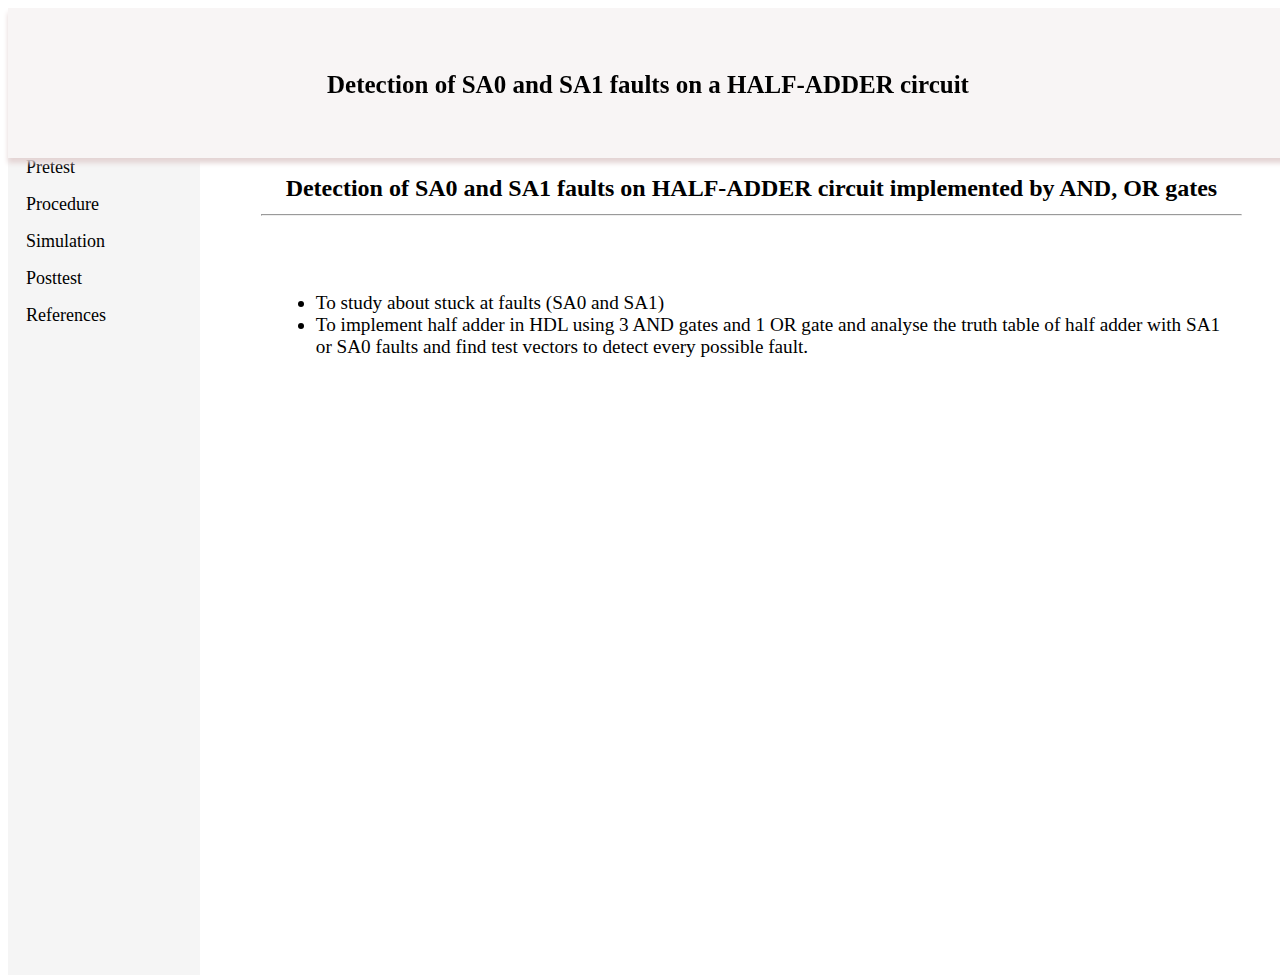
<file: html/index.html>
<!DOCTYPE html>
<html lang="en">
<head>
    <meta charset="UTF-8">
    <title>Aim</title>

    <script src="https://ajax.googleapis.com/ajax/libs/jquery/3.5.1/jquery.min.js"></script>
    <link href="https://cdn.jsdelivr.net/npm/bootstrap@5.0.0-beta3/dist/css/bootstrap.min.css" rel="stylesheet" integrity="sha384-eOJMYsd53ii+scO/bJGFsiCZc+5NDVN2yr8+0RDqr0Ql0h+rP48ckxlpbzKgwra6" crossorigin="anonymous">
    <script src="https://cdn.jsdelivr.net/npm/@popperjs/core@2.9.1/dist/umd/popper.min.js" integrity="sha384-SR1sx49pcuLnqZUnnPwx6FCym0wLsk5JZuNx2bPPENzswTNFaQU1RDvt3wT4gWFG" crossorigin="anonymous"></script>
    <script src="https://cdn.jsdelivr.net/npm/bootstrap@5.0.0-beta3/dist/js/bootstrap.min.js" integrity="sha384-j0CNLUeiqtyaRmlzUHCPZ+Gy5fQu0dQ6eZ/xAww941Ai1SxSY+0EQqNXNE6DZiVc" crossorigin="anonymous"></script>
    <link rel="stylesheet" href="https://cdn.jsdelivr.net/npm/bootstrap-icons@1.5.0/font/bootstrap-icons.css">
    <link rel="stylesheet" type="text/css" href="../css/style.css" />
    <link rel="stylesheet" type="text/css" href="../css/banner.css" />
    <link rel="stylesheet" type="text/css" href="../css/sidebar-style.css" />

    <style>
        ol li{
            list-style-type: none;
        }
    </style>
</head>
<body>
    <nav class="navbar header">
        <div class="row text-white navbar-row ">
<!--            <div class="col-2">-->
<!--                <img src="images/NITK.svg" class="inline-block nitk-logo">-->
<!--                <div class="inline-block banner-text">-->
<!--                    <h6 class="banner-text inline-block">NIT Surathkal</h6>-->
<!--                    <h6 class="banner-text">DDS Mini Project</h6>-->
<!--                </div>-->

<!--            </div>-->
            <div class="col center navbar-header">
                <h6 class="center inline-block navbar-header">
                    Detection of SA0 and SA1 faults on a HALF-ADDER circuit
                </h6>
            </div>
        </div>
    </nav>
    <div class="container-fluid">

        <div class="sidebar inline-block sidebar-font">
<!--            <iframe src="sidebar.html"></iframe>-->
            <div class="section selected">
                <a href="index.html" class="section-link selected">Aim</a>
            </div>
            <div class="section">
                <a href="theory.html" class="section-link">Theory</a>
            </div>
            <div class="section">
                <a href="pretest.html" class="section-link">Pretest</a>
            </div>
            <div class="section">
                <a href="procedure.html" class="section-link">Procedure</a>
            </div>
            <div class="section">
                <a href="simulation.html" class="section-link">Simulation</a>
            </div>
            <div class="section">
                <a href="posttest.html" class="section-link">Posttest</a>
            </div>
            <div class="section">
                <a href="references.html" class="section-link">References</a>
            </div>
        </div>

        <div class = 'text-body'>
            <div style = "text-align: center;">
                <h2>

                <b>
                    Detection of SA0 and SA1 faults on HALF-ADDER circuit implemented by AND, OR gates
                </b>
                <hr>
                </h2>
                
            </div>
            <div class = "text-regular">
                <br>
                <ul>
                    <li>To study about stuck at faults (SA0 and SA1)</li>
                    <li>
                        To implement half adder in HDL using 3 AND gates and 1 OR gate and analyse the truth table of half adder with SA1 or SA0 faults and find test vectors to detect every possible fault.
                    </li>
                </ul>

            </div>
            
        </div>

        
    </div>

<!--    <div>-->
<!--        <div class="modal fade times-new-roman" id="aboutModal" tabindex="-1" role="dialog">-->
<!--            <div class="modal-dialog" role="document">-->
<!--                <div class="modal-content">-->
<!--                    <div class="modal-header">-->
<!--                        <h5 class="modal-title" style="font-weight: bold">About Project</h5>-->
<!--                        <button type="button" class="btn close  " style="border: none" data-bs-dismiss="modal" aria-label="Close">-->
<!--                            <span aria-hidden="true">&times;</span>-->
<!--                        </button>-->
<!--                    </div>-->
<!--                    <div class="modal-body">-->
<!--                        <h6>Project 8 done by group 8 under guidance of Prof. Biswajit R</h6>-->

<!--                        <p>-->
<!--                            <p style="margin: 0">Group Members </p>-->
<!--                            <hr style="margin: 10px; padding: 0">-->
<!--                            <ol class="list-group">-->
<!--                                <li>Rohan Rajaram Kamat(201CS147) </li>-->
<!--                                <li>Abhishek S(201CS103) </li>-->
<!--                                <li>Rakshith M(201CS146)</li>-->
<!--                                <li>Gokulraj M(201CS218) </li>-->
<!--                                <li>Amogh Umesh(201CS207) </li>-->
<!--                            </ol>-->
<!--                        </p>-->

<!--                    </div>-->
<!--                </div>-->
<!--            </div>-->
<!--        </div>-->
<!--    </div>-->
    <script>
        function showAbout(){
            $('#aboutModal').modal('show');
        }
    </script>
</body>
</html>
</file>
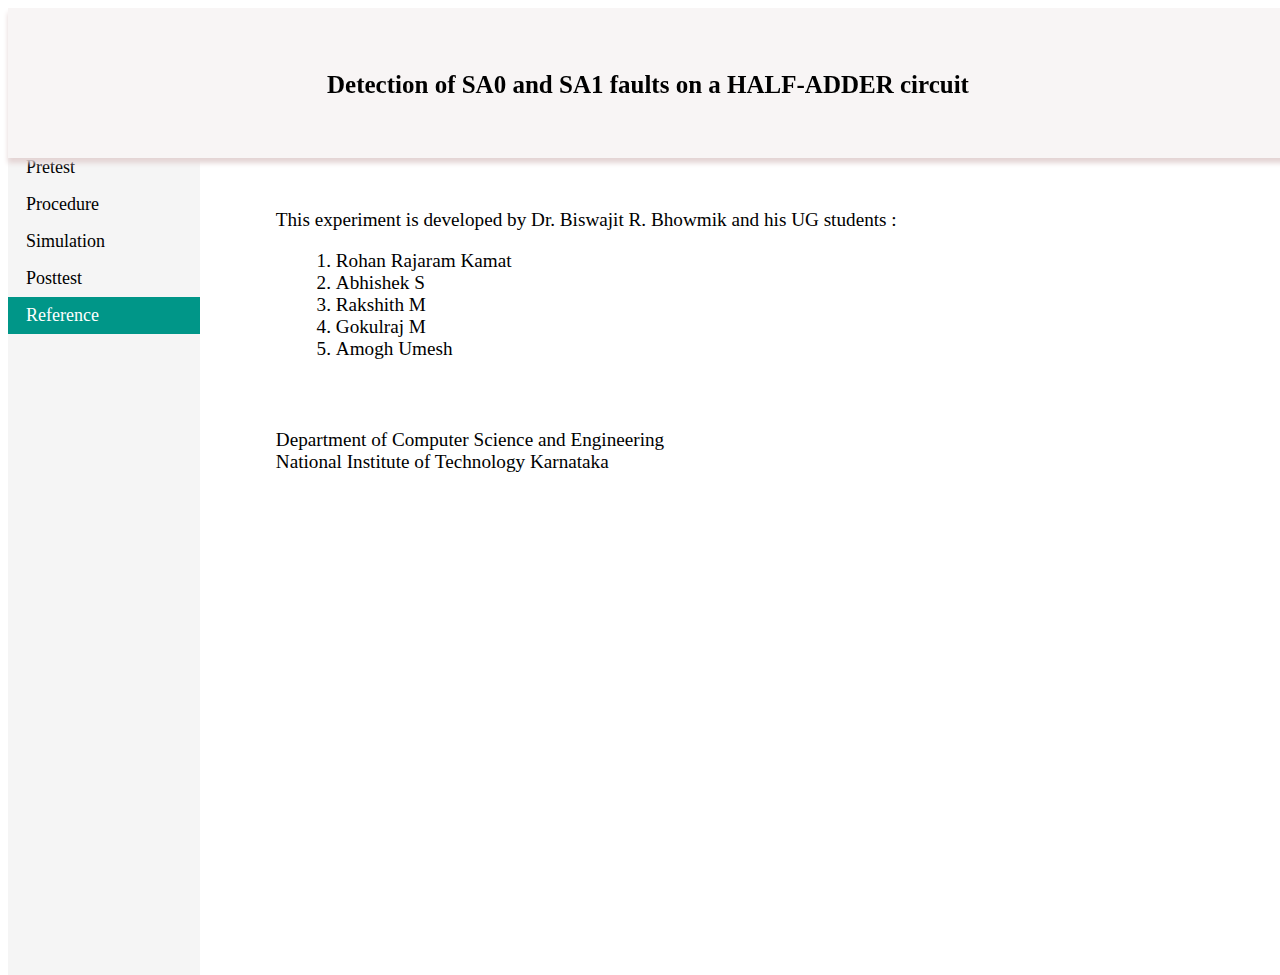
<file: html/references.html>
<!DOCTYPE html>
<html lang="en">
<head>
    <meta charset="UTF-8">
    <title>Reference</title>

    <script src="https://ajax.googleapis.com/ajax/libs/jquery/3.5.1/jquery.min.js"></script>
    <link href="https://cdn.jsdelivr.net/npm/bootstrap@5.0.0-beta3/dist/css/bootstrap.min.css" rel="stylesheet" integrity="sha384-eOJMYsd53ii+scO/bJGFsiCZc+5NDVN2yr8+0RDqr0Ql0h+rP48ckxlpbzKgwra6" crossorigin="anonymous">
    <script src="https://cdn.jsdelivr.net/npm/@popperjs/core@2.9.1/dist/umd/popper.min.js" integrity="sha384-SR1sx49pcuLnqZUnnPwx6FCym0wLsk5JZuNx2bPPENzswTNFaQU1RDvt3wT4gWFG" crossorigin="anonymous"></script>
    <script src="https://cdn.jsdelivr.net/npm/bootstrap@5.0.0-beta3/dist/js/bootstrap.min.js" integrity="sha384-j0CNLUeiqtyaRmlzUHCPZ+Gy5fQu0dQ6eZ/xAww941Ai1SxSY+0EQqNXNE6DZiVc" crossorigin="anonymous"></script>
    <link rel="stylesheet" href="https://cdn.jsdelivr.net/npm/bootstrap-icons@1.5.0/font/bootstrap-icons.css">
    <link rel="stylesheet" type="text/css" href="../css/style.css" />
    <link rel="stylesheet" type="text/css" href="../css/banner.css" />
    <link rel="stylesheet" type="text/css" href="../css/sidebar-style.css" />
</head>
<body>

    <nav class="navbar header">
        <div class="row text-white navbar-row ">
            <!--            <div class="col-2">-->
            <!--                <img src="images/NITK.svg" class="inline-block nitk-logo">-->
            <!--                <div class="inline-block banner-text">-->
            <!--                    <h6 class="banner-text inline-block">NIT Surathkal</h6>-->
            <!--                    <h6 class="banner-text">DDS Mini Project</h6>-->
            <!--                </div>-->

            <!--            </div>-->
            <div class="col center navbar-header">
                <h6 class="center inline-block navbar-header">
                    Detection of SA0 and SA1 faults on a HALF-ADDER circuit
                </h6>
            </div>

        </div>
    </nav>
    <div class="container-fluid">
        <div class="sidebar inline-block sidebar-font">
            <!--            <iframe src="sidebar.html"></iframe>-->
            <div class="section">
                <a href="index.html" class="section-link">Aim</a>
            </div>
            <div class="section">
                <a href="theory.html" class="section-link">Theory</a>
            </div>
            <div class="section">
                <a href="pretest.html" class="section-link">Pretest</a>
            </div>
            <div class="section">
                <a href="procedure.html" class="section-link">Procedure</a>
            </div>
            <div class="section">
                <a href="simulation.html" class="section-link">Simulation</a>
            </div>
            <div class="section">
                <a href="posttest.html" class="section-link">Posttest</a>
            </div>
            <div class="section selected">
                <a href="references.html" class="section-link selected">Reference</a>
            </div>
        </div>
        <div class = "text-body">
            <div class = "text-regular">
                <p>
                    This experiment is developed by Dr. Biswajit R. Bhowmik and his UG students :
                    <ol class="list-group" style="margin-left: 20px">
                        <li>Rohan Rajaram Kamat</li>
                        <li>Abhishek S</li>
                        <li>Rakshith M</li>
                        <li>Gokulraj M</li>
                        <li>Amogh Umesh</li>
                    </ol>
                </p>
            </div>
            <div class = "text-regular">
                <p>
                    Department of Computer Science and Engineering
                    <br>
                    National Institute of Technology Karnataka
                </p>
            </div>

        </div>
    </div>

</body>
</html>
</file>
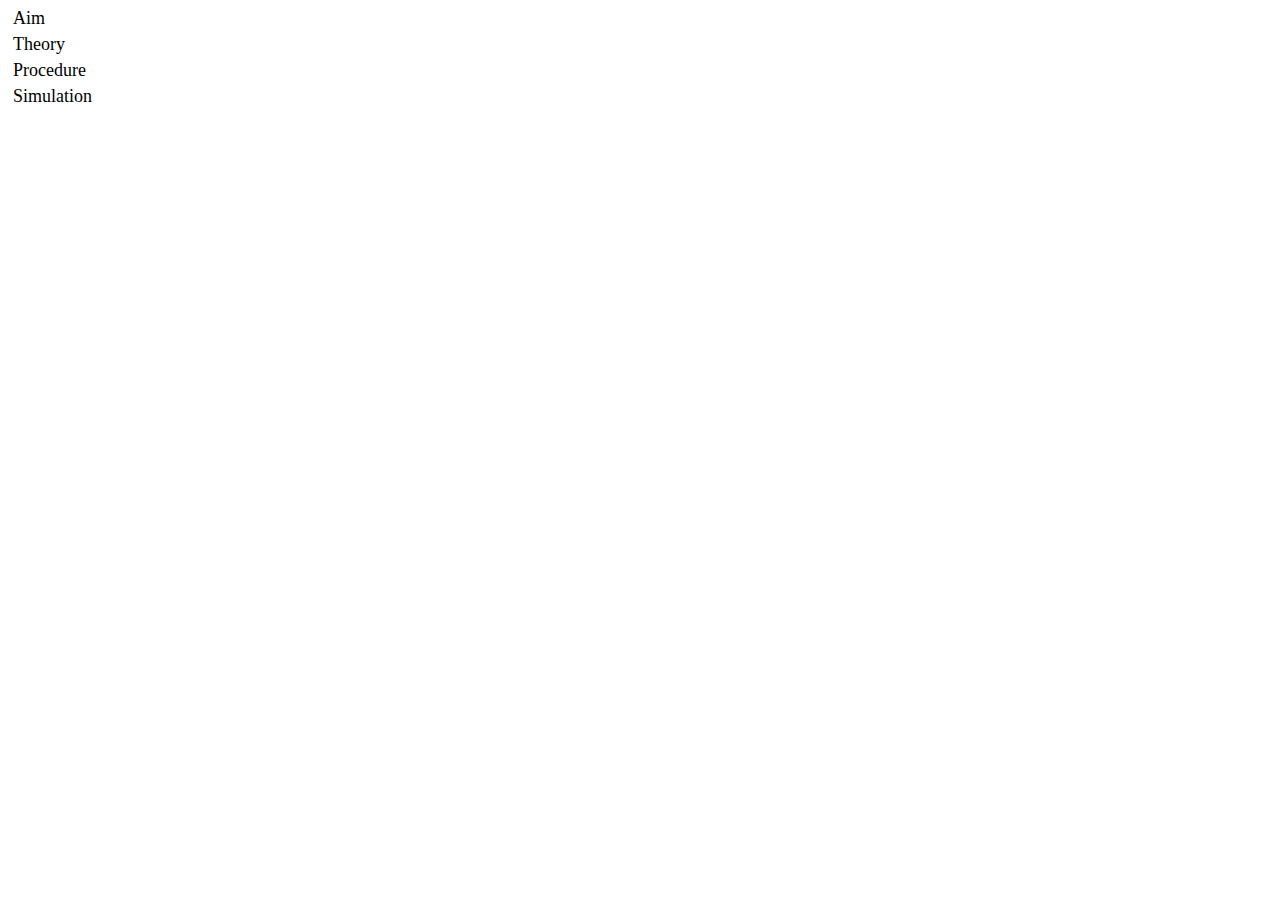
<file: html/sidebar.html>
<!DOCTYPE html>
<html lang="en">
<head>
    <meta charset="UTF-8">
    <title>Title</title>


    <style>
        .section-link{
            text-decoration: none;
            color: black;
            font-size: large;
        }
        .section-link:hover{
            color: #039BE5;
        }
        .section{
            margin: 5px;
        }

    </style>
</head>
<body>
  <div>
      <div class="section">
          <a href="index.html" class="section-link">Aim</a>
      </div>
      <div class="section">
          <a href="theory.html" class="section-link">Theory</a>
      </div>
      <div class="section">
          <a href="procedure.html" class="section-link">Procedure</a>
      </div>
      <div class="section">
          <a href="simulation.html" class="section-link">Simulation</a>
      </div>

  </div>
</body>
</html>
</file>
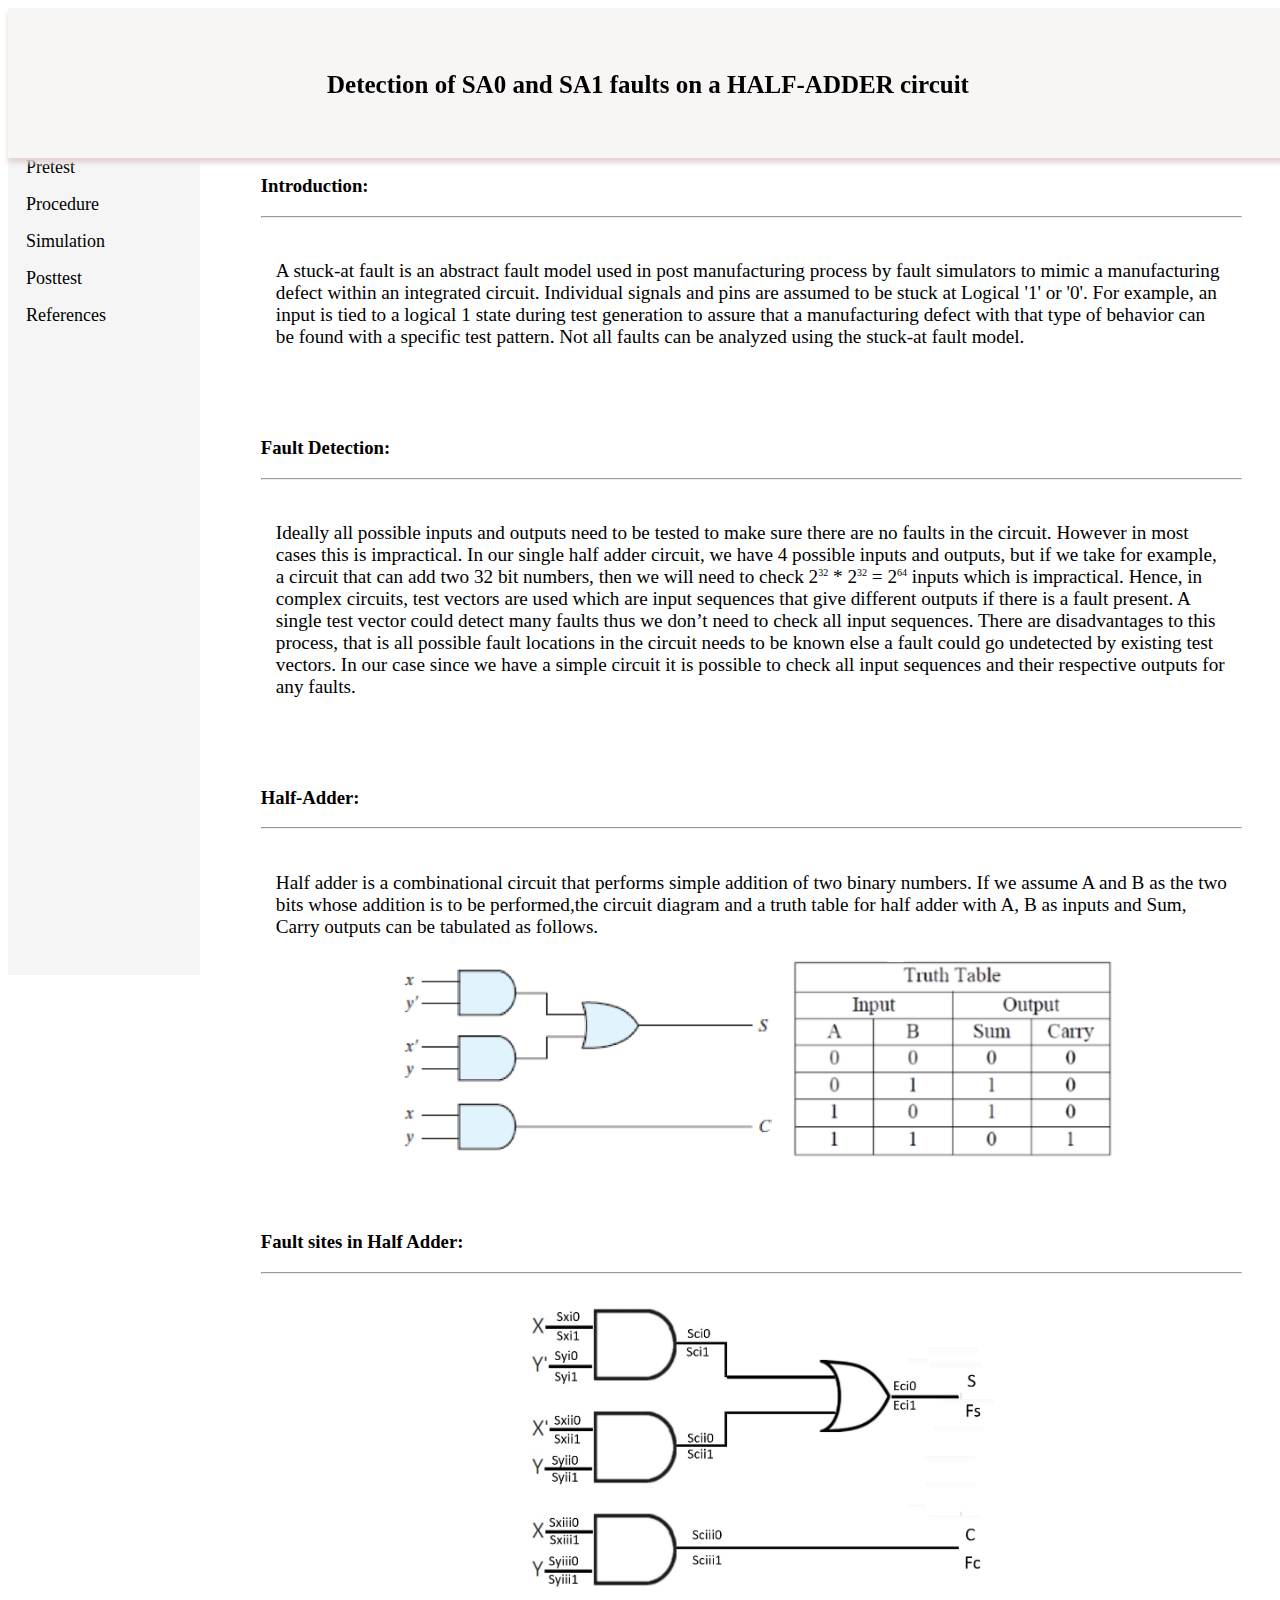
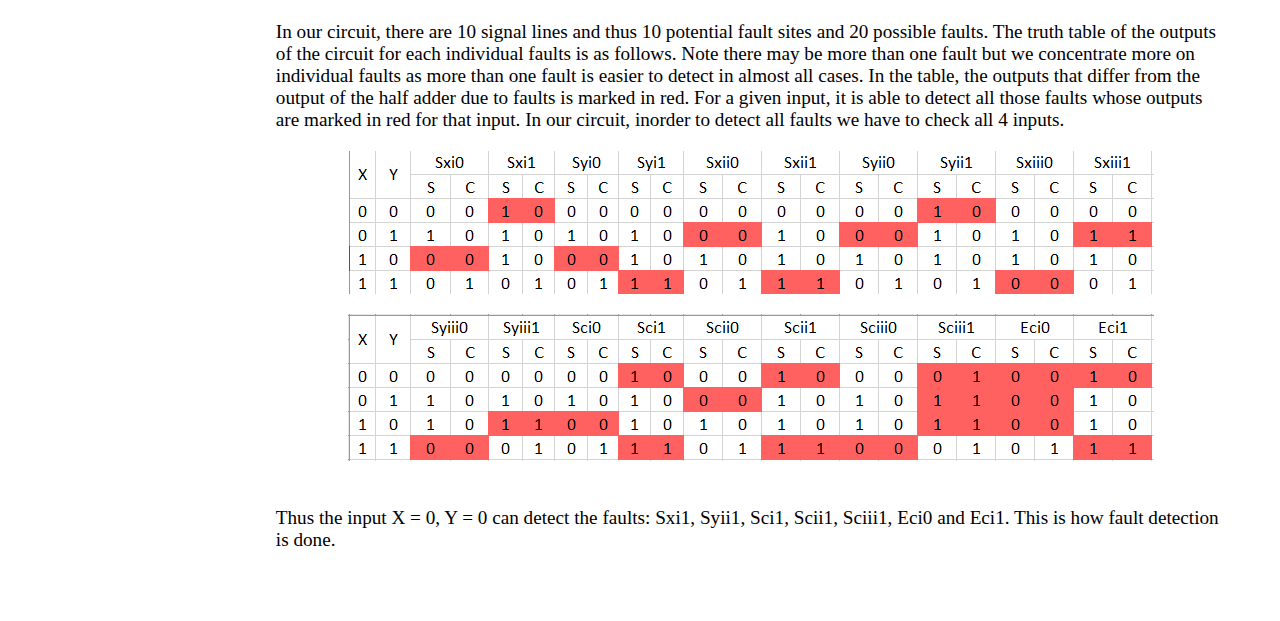
<file: html/theory.html>
<!DOCTYPE html>
<html lang="en">
<head>
    <meta charset="UTF-8">
    <title>Theory</title>

    <script src="https://ajax.googleapis.com/ajax/libs/jquery/3.5.1/jquery.min.js"></script>
    <link href="https://cdn.jsdelivr.net/npm/bootstrap@5.0.0-beta3/dist/css/bootstrap.min.css" rel="stylesheet" integrity="sha384-eOJMYsd53ii+scO/bJGFsiCZc+5NDVN2yr8+0RDqr0Ql0h+rP48ckxlpbzKgwra6" crossorigin="anonymous">
    <script src="https://cdn.jsdelivr.net/npm/@popperjs/core@2.9.1/dist/umd/popper.min.js" integrity="sha384-SR1sx49pcuLnqZUnnPwx6FCym0wLsk5JZuNx2bPPENzswTNFaQU1RDvt3wT4gWFG" crossorigin="anonymous"></script>
    <script src="https://cdn.jsdelivr.net/npm/bootstrap@5.0.0-beta3/dist/js/bootstrap.min.js" integrity="sha384-j0CNLUeiqtyaRmlzUHCPZ+Gy5fQu0dQ6eZ/xAww941Ai1SxSY+0EQqNXNE6DZiVc" crossorigin="anonymous"></script>
    <link rel="stylesheet" href="https://cdn.jsdelivr.net/npm/bootstrap-icons@1.5.0/font/bootstrap-icons.css">
    <link rel="stylesheet" type="text/css" href="../css/style.css" />
    <link rel="stylesheet" type="text/css" href="../css/banner.css" />
    <link rel="stylesheet" type="text/css" href="../css/sidebar-style.css" />

</head>
<body>
    <nav class="navbar header">
        <div class="row text-white navbar-row ">
            <!--            <div class="col-2">-->
            <!--                <img src="images/NITK.svg" class="inline-block nitk-logo">-->
            <!--                <div class="inline-block banner-text">-->
            <!--                    <h6 class="banner-text inline-block">NIT Surathkal</h6>-->
            <!--                    <h6 class="banner-text">DDS Mini Project</h6>-->
            <!--                </div>-->

            <!--            </div>-->
            <div class="col center navbar-header">
                <h6 class="center inline-block navbar-header">
                    Detection of SA0 and SA1 faults on a HALF-ADDER circuit
                </h6>
            </div>

        </div>
    </nav>
    <div class="container-fluid">

        <div class="sidebar inline-block sidebar-font">
<!--            <iframe src="sidebar.html"></iframe>-->
            <div class="section">
                <a href="index.html" class="section-link">Aim</a>
            </div>
            <div class="section selected">
                <a href="theory.html" class="section-link selected">Theory</a>
            </div>
            <div class="section">
                <a href="pretest.html" class="section-link">Pretest</a>
            </div>
            <div class="section">
                <a href="procedure.html" class="section-link">Procedure</a>
            </div>
            <div class="section">
                <a href="simulation.html" class="section-link">Simulation</a>
            </div>
            <div class="section">
                <a href="posttest.html" class="section-link">Posttest</a>
            </div>
            <div class="section">
                <a href="references.html" class="section-link">References</a>
            </div>
        </div>

        <div class = 'text-body'>
            <div>
                <h3>
                <b>
                    Introduction:
                </b>
                </h3>
                <hr>
                
                
            </div>
            <div class = "text-regular">
                <p>
                    A stuck-at fault is an abstract fault model used in post manufacturing process by fault simulators to mimic a manufacturing defect within an integrated circuit. 
                    Individual signals and pins are assumed to be stuck at Logical '1' or '0'. 
                    For example, an input is tied to a logical 1 state during test generation to assure that a manufacturing defect with that type of behavior can be found with a specific test pattern. 
                    Not all faults can be analyzed using the stuck-at fault model.
                </p>
            </div>
            <br>
            <br>
            <div>
                <h3>
                <b>
                    Fault Detection:
                </b>
                </h3>
                <hr>
                
                
            </div>
            <div class = "text-regular">
                <p>
                    Ideally all possible inputs and outputs need to be tested to make sure there are no faults in the circuit. However in most cases this is impractical. In our single half adder circuit, we have 4 possible inputs and outputs, but if we take for example, a circuit that can add two 32 bit numbers, then we will need to check 2<sub style = "vertical-align: super;font-size: x-small;">32</sub> * 2<sub style = "vertical-align: super;font-size: x-small;">32</sub> = 2<sub style = "vertical-align: super;font-size: x-small;">64</sub> inputs which is impractical. Hence, in complex circuits, test vectors are used which are input sequences that give different outputs if there is a fault present. A single test vector could detect many faults thus we don’t need to check all input sequences. There are disadvantages to this process, that is all possible fault locations in the circuit needs to be known else a fault could go undetected by existing test vectors. In our case since we have a simple circuit it is possible to check all input sequences and their respective outputs for any faults.
                </p>
            </div>
            <br>
            <br>
            <div>
                <h3>
                <b>
                    Half-Adder:
                </b>
                </h3>
                <hr>
                
                
            </div>
            <div class = "text-regular">
                <p>
                    Half adder is a combinational circuit that performs simple addition of two binary numbers. If we assume A and B as the two bits whose addition is to be performed,the circuit diagram and a truth table for half adder with A, B as inputs and Sum, Carry outputs can be tabulated as follows.
                </p>
                <center>
                <img src = "images/circuit.png", style = "max-width: 400px;max-height: 200px;">
                <img src = "images/truthtable.png", style = "max-width: 400px;max-height: 200px;">

                </center>
            </div>
            <br>
            <br>
            <div>
                <h3>
                <b>
                    Fault sites in Half Adder:
                </b>
                </h3>
                <hr>
                
                
            </div>
            <div class = "text-regular">
                <center>
                <img src = "images/faults.jpeg", style = "max-height: 300px;">
                </center>
                <p>
                    In our circuit, there are 10 signal lines and thus 10 potential fault sites and 20 possible faults. The truth table of the outputs of the circuit for each individual faults is as follows. Note there may be more than one fault but we concentrate more on individual faults as more than one fault is easier to detect in almost all cases. In the table, the outputs that differ from the output of the half adder due to faults is marked in red. For a given input, it is able to detect all those faults whose outputs are marked in red for that input. In our circuit, inorder to detect all faults we have to check all 4 inputs. 

                </p>
                <center>
                <img src = "images/t1.png", style = "max-height: 300px;margin-bottom: 15px;">
                <img src = "images/t2.png", style = "max-height: 300px;">
                </center>
                <br>
                <p>
                    Thus the input X = 0, Y = 0 can detect the faults: Sxi1, Syii1, Sci1, Scii1, Sciii1, Eci0 and Eci1. This is how fault detection is done.
                </p>
            </div>
            <br>
            <br>
            
        </div>
       
    </div>
</body>
</html>
</file>
<file: css/style.css>
html{
    height: 100%;
}

body{
    height: 100%;
    overflow: scroll;
    min-width: 1170px;
}

iframe{
    height: 100%;
}

.container-fluid{
    padding: 67px 0px 0px 0px;
    height: 100%;
}

.times-new-roman{
    font-family: 'Times New Roman', Times, serif;
}

.sidebar-font{
    font-family: 'Verdana';
}

.center{
    text-align: center;
}

.and-gate{
    font-size: 0;
    vertical-align: top;
    margin-bottom: 30px;
}

.center-v{
    vertical-align: middle;
}

.font-small{
    font-size: 20px;
}

.v-align-top{
    vertical-align: top;
}
.h-100{
    height: 100%;
}

.m-3{
    margin-right: 3px;
}

.m-5{
    margin-right: 5px;
}
.input{
    margin-top: 40px;
    vertical-align: top;
    width: 20%;
    text-align: center;
}

.half-adder-circuit{
    width: 40%;
    margin: 30px 0px;
    position: relative;
    vertical-align: top;
    font-size: 16px;
}
.or-gate{
}

.or-gate-img{
    margin-bottom: 65px;
    /*position: absolute;*/
    /*bottom: 20px;*/
    z-index: 2;
}
.and-gate-1{
    margin-bottom: 30px;
}

.wire, .wire:hover, .wire:active, .wire:focus{
    padding: 0;
    border: none;
    outline: none;
    cursor:pointer
}


.default{
    background-color: black;
}

.stuck-at-zero{
    background-color: lightgray;
}

.stuck-at-one{
    background-color: #03A9F4;
}

.wire-h{
    height: 3px;
    width: 47px;
    vertical-align: middle;
}

.w-40{
    width: 42px;
}

.wire-label-left{

    margin-left: 1px;
}

.wire-v{
    width: 3px;
    height: 20px;
    /*margin-top: 11px;*/
}
.top-wire{
    margin: 0px;
}

.gate-img{
    height: 70px;
}

.gate-img-div{
    vertical-align: top;
}

.inline-block{
    display: inline-block;
}

.block{
    display: block;
}

.center-vh {
    margin: 0;
    position: relative;
    top: 50%;
    left: 50%;
    -ms-transform: translate(-50%, -50%);
    transform: translate(-50%, -50%);
}

.zero-margin-rl{
    margin: 0px;
}

.input-wires{
    width: 60px;
    vertical-align: top;
    font-size: 20px;
}

.output-wire-center{
    margin-top: 32px;
}

.sum-wire-center{
    margin-top: 0px;
}

.wire-v-up{
    margin-bottom: 50%;
    height: 35px;
}

.wire-v-down{
    margin-top: 32px;
    height: 36px;
}

.output-v{
    /*vertical-align: middle;*/
    margin-top: 11px;
}
.output-wires{
    vertical-align: top;
    /*display: flex;*/
    /*align-items: center;*/
}

.height{
    height: 70px;
}

.extension-wire-down{
    margin-top: 65px;
}

.extension-wire{
    width: 105px;
}

.extension-wire-down{
    margin-bottom: 65px;

}

.sum-label{
    font-size: 15px;
    display: block;
    margin-top: 0.1em;

    /*margin-bottom: 0px;*/
}

.carry-label{
    font-size: 15px;
    display: block;
    margin-top: 0.1em;
    text-align: right;
    margin-right: 15px;

    /*margin-bottom: 0px;*/
}
.or-output-wire{
    margin-bottom: 63px;
    width: 65px !important;
}


.sum-bulb{
    margin-bottom: 91px;
    height: 35px !important;
}

.font-zero{
    font-size: 0;
}

.carry-output-wire{
    width: 278px;
    margin-top: 0;;
}

.truth-table-div{
    font-size: 12px;
    text-align: center;
}

.truth-table{
    overflow: auto;
    height: 18em;
    border: 1px solid #cdb2b2;
}

.table-heading{
    padding: 0.4em;
    vertical-align: middle;
    font-size: 1.4em;
}

.add-button{
    margin-right: 0.7em;
    padding: 0.4em;
}

.reset-button{
    margin-right: 0.7em;
    padding: 0.4em;
}

.add-reset-button-div{
    margin: 0.7em 0;
    text-align: left !important;
}
.generate-button{
    padding: 0.4em;
}

th{
    /*border: 1px solid grey;*/
    padding: 0.4em !important;
    font-weight: bold;
    border: 1px solid lightgray;
    padding: 0.4em 0.7em !important;
}

td{
    border: 1px solid lightgray;
    padding: 0.2em 0.3em    ;
}


tbody{
    background-color: white;
}

.on-off{
    width: 30px;
}

.bulb-img{
    height: 35px ;
}

.absolute{
    position: absolute;
    top: 50px;
    left: 280px;
}

.input-title{
    margin-bottom: 20px;
}

.simulator{
    padding: 20px;
    margin:auto;
}

.instructions{
    width: 100%;
    padding: 20px;
}

.procedure{
    margin-left: 15%;
}

.procedure-button{
    height: 30px;
    margin: 0px 5px;
}

.step{
    margin: 10px 5px;
}

.wire-demo{
    width: 300px;
}

aside{
    float: right;
}

.wire-color-aside{
    background-color: #FFEBEE;
    margin: 50px;
    padding: 20px;
}

.sidebar-display{
    width: 100%;
    height: 100%;
}

.text-body{
    margin-left: 20%;
    margin-top: 100px;
    margin-right: 30px;
    font-family: 'Times New Roman', Times, serif;
}

.text-regular{
    max-width: 75vw;
    padding: 15px;
    font-family: 'Times New Roman', Times, serif;
    font-size: larger;
}

.question{
    margin: 40px 0;
}

.question-img{
    margin: 10px 20px;
}

.progress{
    width: 30%;
}

#result-div{
    visibility: hidden;
    margin: 30px 0;
    height: 100px;
}

#result-label{
    margin-bottom: 10px;
}
</file>
<file: css/banner.css>
nav{
    width: 100%;
    z-index: 100;
}
.nitk-logo{
    width: 40px;
    vertical-align: top;
    margin: 0px 5px;
}

.header{
    background-color: #f8f5f5;
    position: fixed;
    box-shadow: 0px 5px 5px rgb(228, 212, 212);
}

.banner-text{
    vertical-align: middle;
    font-size: 12px !important;
    margin-right: 0px;
}

.navbar-header{
    color: rgb(0, 0, 0);
    font-size: 25px;
    vertical-align: middle;
}

.navbar-row{
    width: 100%;
    padding-top: 5px;
}
</file>
<file: css/sidebar-style.css>
.sidebar{
    background-color: #F5F5F5;
    width: 15% ;
    height: 100%;
    margin-left: 0;
    vertical-align: top;
    position: fixed;
}

.section-link{
    text-decoration: none;
    color: black;
    font-size: large;
    padding-left: 10px;
    width: 100%;
}
.section-link:hover{
    text-decoration: none;
    color: black;
}

.selected{
    color: white !important;
    background-color: #009688;
}

.selected:hover, .selected:focus{
    color: white !important;
    background-color: #009688 !important;
}
.section{
    padding: 8px;
}

.section:hover{
    background-color:  #E0E0E0;
}

.section:active, section:focus{
}
</file>
